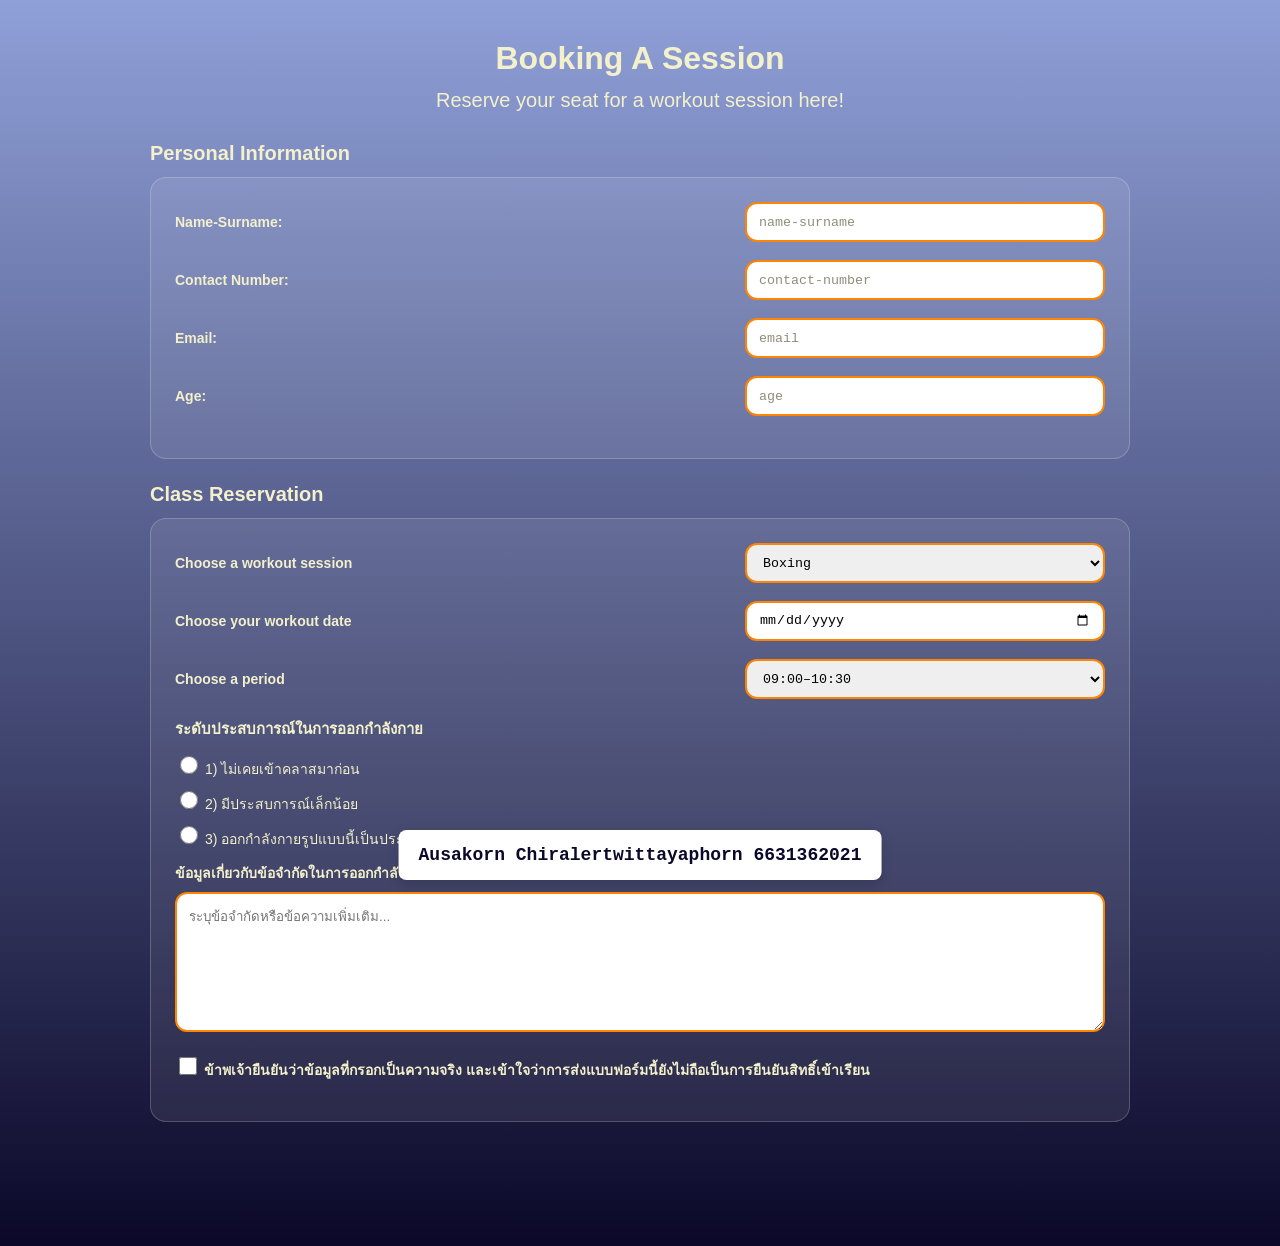
<file: booking.html>
<!DOCTYPE html>
<html lang="en">
<head>
  <meta charset="UTF-8">
  <meta name="viewport" content="width=device-width, initial-scale=1.0">
  <title>Booking</title>
  <link rel="stylesheet" href="styles/global.css">
</head>
<body class="booking-page">
  <main class="booking-container">
    <h1>Booking A Session</h1>
    <p class="subheading">Reserve your seat for a workout session here!</p>

    <section class="booking-section">
      <label class="section-title" for="form_personalInfo">Personal Information</label>
      <form id="form_personalInfo" class="booking-form">
        <div class="form-group">
          <label for="name">Name-Surname:</label>
          <input type="text" id="name" placeholder="name-surname">
        </div>
        <div class="form-group">
          <label for="contact">Contact Number:</label>
          <input type="text" id="contact" placeholder="contact-number">
        </div>
        <div class="form-group">
          <label for="email">Email:</label>
          <input type="email" id="email" placeholder="email">
        </div>
        <div class="form-group">
          <label for="age">Age:</label>
          <input type="number" id="age" placeholder="age">
        </div>
      </form>
    </section>

    <section class="booking-section">
      <label class="section-title" for="form_reservation">Class Reservation</label>
      <form id="form_reservation" class="booking-form">
        <div class="form-group">
          <label for="list_workouts">Choose a workout session</label>
          <select id="list_workouts" name="Workout Session" size="1">
            <option value="boxing">Boxing</option>
            <option value="yoga">Yoga</option>
            <option value="swimming">Swimming</option>
            <option value="zumba">Zumba</option>
          </select>
        </div>
        <div class="form-group">
          <label for="list_date">Choose your workout date</label>
          <input type="date" placeholder="date">
        </div>
        <div class="form-group">
          <label for="list_time">Choose a period</label>
          <select id="list_time" name="Workout Session" size="1">
            <option>09:00–10:30</option>
            <option>10:30–12:00</option>
            <option>13:00–14:30</option>
            <option>16:00–17:30</option>
          </select>
        </div>

        <div class="form-group radio-group">
          <div class="field-label">ระดับประสบการณ์ในการออกกำลังกาย</div>
          <div class="radio-options">
            <label class="radio-label">
              <input type="radio" name="experience" value="never">
              1) ไม่เคยเข้าคลาสมาก่อน
            </label>
            <label class="radio-label">
              <input type="radio" name="experience" value="some">
              2) มีประสบการณ์เล็กน้อย
            </label>
            <label class="radio-label">
              <input type="radio" name="experience" value="regular">
              3) ออกกำลังกายรูปแบบนี้เป็นประจำ
            </label>
          </div>
        </div>

        <div class="form-group textarea-group">
          <label for="limitations">ข้อมูลเกี่ยวกับข้อจำกัดในการออกกำลังกายหรือข้อความเพิ่มเติม</label>
          <textarea id="limitations" name="limitations" rows="5" placeholder="ระบุข้อจำกัดหรือข้อความเพิ่มเติม..."></textarea>
        </div>

        <div class="form-group checkbox-group">
          <label class="confirm-label">
            <input type="checkbox" id="confirmation" name="confirmation">
            ข้าพเจ้ายืนยันว่าข้อมูลที่กรอกเป็นความจริง และเข้าใจว่าการส่งแบบฟอร์มนี้ยังไม่ถือเป็นการยืนยันสิทธิ์เข้าเรียน
          </label>
        </div>
      </form>
    </section>
  </main>

  <div id="studentBottomCenter" class="student-identification">
    Ausakorn Chiralertwittayaphorn 6631362021
  </div>
</body>
</html>
</file>
<file: styles/global.css>
* {
  box-sizing: border-box;
}

body {
  margin: 0;
  min-height: 100vh;
  color: #f3f0cc;
  font-family: 'Gill Sans', 'Gill Sans MT', Calibri, 'Trebuchet MS', sans-serif;
  background-image: linear-gradient(to bottom, #8fa0d8, #0b0829);
}

.index-page {
  padding: 0 20px 100px;
}

.index-container {
  max-width: 1180px;
  margin: 0 auto;
  padding-top: 40px;
}

.booking-page {
  padding: 0 20px 100px;
}

.booking-container {
  max-width: 980px;
  margin: 0 auto;
  padding-top: 40px;
}

h1 {
  margin: 0 0 12px;
  color: #f3f0cc;
  text-align: center;
  font-family: 'Gill Sans', 'Gill Sans MT', Calibri, 'Trebuchet MS', sans-serif;
}

.index-subtitle {
  margin: 0 0 30px;
  color: #f3f0cc;
  text-align: center;
  font-family: 'Gill Sans', 'Gill Sans MT', Calibri, 'Trebuchet MS', sans-serif;
  font-size: 20px;
  line-height: 1.5;
}

.subheading {
  margin: 0 0 30px;
  color: #f3f0cc;
  text-align: center;
  font-family: 'Gill Sans', 'Gill Sans MT', Calibri, 'Trebuchet MS', sans-serif;
  font-size: 20px;
}

.class-table-section {
  overflow-x: auto;
}

.class-table {
  width: 100%;
  border-collapse: collapse;
  margin: 0 auto;
}

.class-table img {
  display: block;
  margin: 0 auto;
  max-width: 200px;
  width: 100%;
  height: auto;
}

.booking-section {
  margin: 0 0 24px;
}

.section-title {
  display: block;
  margin-bottom: 12px;
  color: #f3f0cc;
  text-align: left;
  font-family: 'Gill Sans', 'Gill Sans MT', Calibri, 'Trebuchet MS', sans-serif;
  font-size: 20px;
  font-weight: 700;
}

.booking-form {
  padding: 24px;
  border-radius: 16px;
  background: rgba(255, 255, 255, 0.08);
  border: 1px solid rgba(255, 255, 255, 0.2);
}

.form-group {
  display: flex;
  align-items: center;
  justify-content: space-between;
  gap: 16px;
  margin-bottom: 18px;
}

.form-group label {
  flex: 1;
  color: #f3f0cc;
  font-family: 'Segoe UI', Tahoma, Geneva, Verdana, sans-serif;
  font-size: 14px;
  font-weight: 600;
  line-height: 1.2;
}

.form-group input,
.form-group select {
  flex: 1;
  max-width: 360px;
  min-width: min(100%, 300px);
  height: 40px;
  border-radius: 12px;
  border: 2px solid #ff8400;
  font-family: 'Courier New', Courier, monospace;
  padding: 8px 12px;
  box-sizing: border-box;
}

.form-group input[type="date"] {
  padding: 6px 12px;
}

.form-group input::placeholder {
  color: #908b7a;
}

.form-group.radio-group,
.form-group.textarea-group,
.form-group.checkbox-group {
  align-items: flex-start;
}

.form-group.radio-group {
  display: block;
}

.form-group.radio-group .field-label {
  display: block;
  margin-bottom: 12px;
  color: #f3f0cc;
  font-size: 15px;
  font-weight: 700;
}

.radio-options {
  display: flex;
  flex-direction: column;
  gap: 10px;
}

.radio-options .radio-label {
  display: inline;
  align-items: center;
  gap: 0px;
  color: #f3f0cc;
  font-size: 14px;
  font-weight: 500;
}

.radio-options input[type="radio"] {
  width: 18px;
  height: 18px;
  min-width: 18px;
  accent-color: #ff8400;
}

.textarea-group {
  display: block;
}

.textarea-group label {
  display: block;
  margin-bottom: 10px;
}

.textarea-group textarea {
  width: 100%;
  min-height: 140px;
  resize: vertical;
  border-radius: 12px;
  border: 2px solid #ff8400;
  padding: 12px;
  font-family: 'Segoe UI', Tahoma, Geneva, Verdana, sans-serif;
  color: #0b0829;
}

.checkbox-group {
  display: block;
}

.confirm-label {
  display: inline;
  align-items: flex-start;
  gap: 12px;
  color: #f3f0cc;
  font-size: 14px;
  line-height: 1.5;
}

.confirm-label input[type="checkbox"] {
  width: 18px;
  height: 18px;
  min-width: 18px;
  accent-color: #ff8400;
}

.form-actions {
  display: flex;
  justify-content: center;
  margin-top: 26px;
}

.table-wrap {
  overflow-x: auto;
}

table {
  border-collapse: collapse;
  margin-left: auto;
  margin-right: auto;
  width: 75%;
}

th {
  text-align: center;
  vertical-align: middle;
  padding: 6px;
  border: 2px solid #ff8400;
  background: #1f1e1e;
}

td {
  text-align: center;
  vertical-align: middle;
  padding: 6px;
  border: 2px solid #ff8400;
  background: #1f1e1e;
}

#linkToBooking a {
  display: block;
  width: fit-content;
  margin: 20px auto;
  padding: 12px;
  text-align: center;
  font-family: Georgia, 'Times New Roman', Times, serif;
  font-size: large;
  font-weight: 900;
  color: #019101;
  background-color: #ffffff;
  border-radius: 10px;
}

#studentBottomCenter {
  position: fixed;
  left: 50%;
  bottom: 20px;
  transform: translateX(-50%);
  text-align: center;
}

#studentBottomRight {
  position: fixed;
  bottom: 20px;
  right: 20px;
}

.student-identification {
  z-index: 1000;
  background-color: #ffffff;
  padding: 15px 20px;
  border-radius: 8px;
  box-shadow: 0 4px 12px rgba(0, 0, 0, 0.15);
  font-family: 'Courier New', Courier, monospace;
  font-weight: 700;
  font-size: large;
  color: #0b0829;
}

@media (max-width: 720px) {
  .booking-container {
    padding-top: 24px;
  }

  .booking-form {
    padding: 16px;
  }

  .form-group {
    flex-direction: column;
    align-items: stretch;
  }

  .form-group label,
  .form-group input,
  .form-group select {
    flex: none;
    width: 100%;
    min-width: auto;
    max-width: none;
  }

  .student-identification {
    font-size: 14px;
    padding: 12px 14px;
  }
}
</file>
